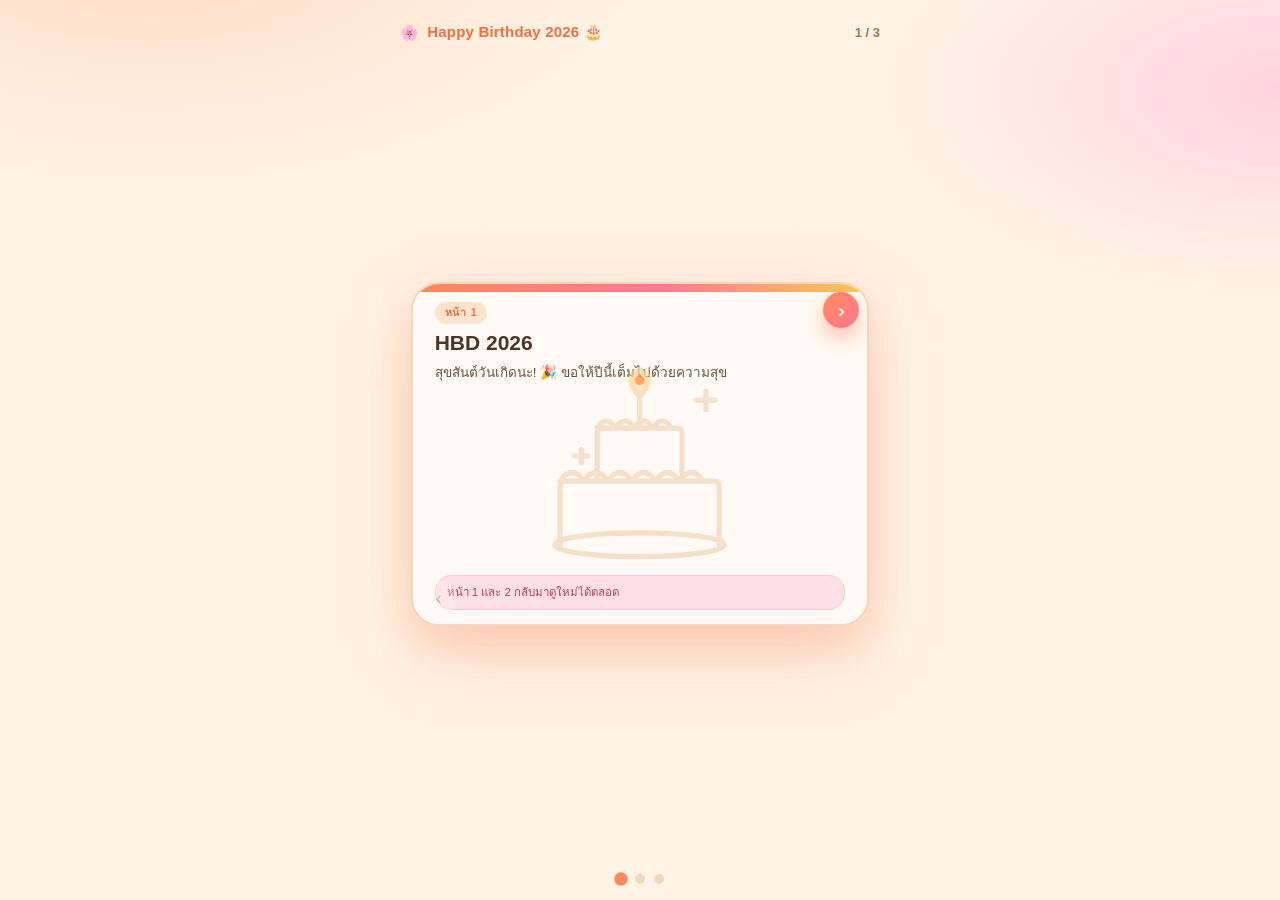
<file: index.html>
<!DOCTYPE html>
<html lang="th">
<head>
  <meta charset="utf-8">
  <meta name="viewport" content="width=device-width, initial-scale=1, viewport-fit=cover">
  <meta name="theme-color" content="#fff3e6">
  <!-- การ์ดเป็นของส่วนตัว ไม่ควรถูก search engine เก็บ -->
  <meta name="robots" content="noindex, nofollow">
  <title>LINE QR Card</title>
  <link rel="stylesheet" href="assets/styles.css">
  <link rel="icon" href="data:image/svg+xml,<svg xmlns='http://www.w3.org/2000/svg' viewBox='0 0 100 100'><text y='.9em' font-size='90'>💌</text></svg>">
</head>
<body>
  <main class="app">
    <header class="topbar">
      <div class="brand" id="brand">LINE QR Card</div>
      <div class="counter" id="counter"></div>
    </header>

    <div class="stage" id="stage">
      <div class="card-frame">
        <div class="viewport" id="viewport"></div>
        <button type="button" class="corner-nav corner-prev" id="prev" aria-label="ก่อนหน้า">
          <span aria-hidden="true">‹</span>
        </button>
        <button type="button" class="corner-nav corner-next" id="next" aria-label="ถัดไป">
          <span aria-hidden="true">›</span>
        </button>
      </div>
    </div>

    <nav class="dotsbar" id="nav">
      <div class="dots" id="dots"></div>
    </nav>
  </main>

  <script src="assets/card-data.js"></script>
  <script src="assets/storage.js"></script>
  <script src="assets/app.js"></script>
</body>
</html>
</file>
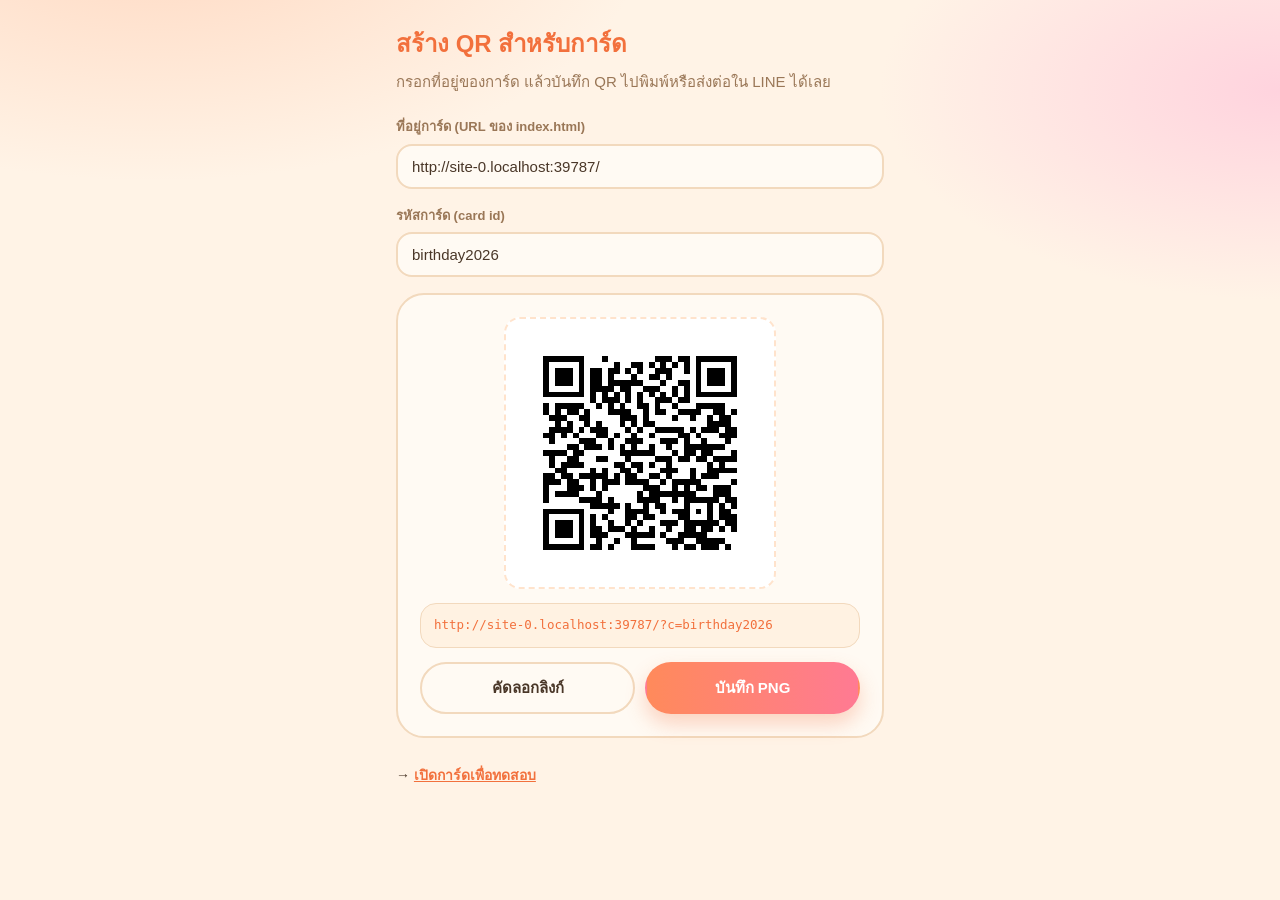
<file: qr.html>
<!DOCTYPE html>
<html lang="th">
<head>
  <meta charset="utf-8">
  <meta name="viewport" content="width=device-width, initial-scale=1, viewport-fit=cover">
  <meta name="theme-color" content="#fff3e6">
  <meta name="robots" content="noindex, nofollow">
  <title>สร้าง QR — LINE QR Card</title>
  <link rel="stylesheet" href="assets/styles.css">
  <link rel="icon" href="data:image/svg+xml,<svg xmlns='http://www.w3.org/2000/svg' viewBox='0 0 100 100'><text y='.9em' font-size='90'>🔳</text></svg>">
</head>
<body>
  <main class="tool">
    <h1>สร้าง QR สำหรับการ์ด</h1>
    <p class="lede">กรอกที่อยู่ของการ์ด แล้วบันทึก QR ไปพิมพ์หรือส่งต่อใน LINE ได้เลย</p>

    <div class="field">
      <label for="base">ที่อยู่การ์ด (URL ของ index.html)</label>
      <input type="url" id="base" inputmode="url" spellcheck="false"
             placeholder="https://user.github.io/qr-line-card/">
    </div>

    <div class="field">
      <label for="cardId">รหัสการ์ด (card id)</label>
      <input type="text" id="cardId" spellcheck="false" placeholder="demo">
    </div>

    <div class="qr-out">
      <div class="qr-canvas-wrap"><canvas id="canvas" width="240" height="240"></canvas></div>
      <div class="qr-link" id="link"></div>
      <div class="qr-actions">
        <button type="button" class="btn btn-ghost" id="copy">คัดลอกลิงก์</button>
        <button type="button" class="btn btn-primary" id="download">บันทึก PNG</button>
      </div>
      <div class="tool-error" id="error" hidden></div>
    </div>

    <p class="tool-links">→ <a href="index.html">เปิดการ์ดเพื่อทดสอบ</a></p>
  </main>

  <script src="assets/card-data.js"></script>
  <script src="assets/vendor-qrcode.js"></script>
  <script src="assets/qr.js"></script>
</body>
</html>
</file>
<file: assets/styles.css>
/* styles.css — mobile-first, ทรงการ์ดโค้งมนน่ารัก โทนอบอุ่น (ครีม/พีช/ส้ม) */

:root {
  --accent: #ff8a5b;
  --accent-dim: #f2703c;
  --accent-soft: #ffe3cc;
  --pink: #ff7a93;
  --pink-soft: #ffe0e6;
  --yellow: #ffc857;

  --bg: #fff3e6;
  --bg-soft: #ffe9d6;
  --surface: #fffaf3;
  --surface-2: #fff2e2;
  --border: #f2d9bd;
  --text: #4a3728;
  --text-dim: #9a7757;
  --warn: #d97a1f;

  --radius: 28px;
  --radius-sm: 16px;
}

* { box-sizing: border-box; }

html, body {
  margin: 0;
  padding: 0;
  min-height: 100%;
}

body {
  background:
    radial-gradient(900px 460px at 12% -8%, #ffd9c2 0%, transparent 55%),
    radial-gradient(800px 420px at 100% 10%, #ffd3de 0%, transparent 50%),
    var(--bg);
  color: var(--text);
  font-family: -apple-system, BlinkMacSystemFont, "Segoe UI", "Noto Sans Thai",
    "Helvetica Neue", Arial, sans-serif;
  line-height: 1.65;
  -webkit-font-smoothing: antialiased;
  -webkit-tap-highlight-color: transparent;
}

/* ---------------- layout ---------------- */

.app {
  display: flex;
  flex-direction: column;
  min-height: 100vh;
  min-height: 100dvh;
  max-width: 520px;
  margin: 0 auto;
  padding: max(16px, env(safe-area-inset-top)) 16px
           max(16px, env(safe-area-inset-bottom));
}

.topbar {
  display: flex;
  align-items: center;
  justify-content: space-between;
  gap: 12px;
  padding: 4px 4px 14px;
}

.brand {
  display: flex;
  align-items: center;
  gap: 8px;
  font-weight: 800;
  font-size: 15px;
  letter-spacing: 0.2px;
  color: var(--accent-dim);
}

.brand::before {
  content: "🌸";
  font-size: 15px;
  line-height: 1;
}

.counter {
  font-size: 13px;
  font-weight: 700;
  color: var(--text-dim);
  font-variant-numeric: tabular-nums;
}

.stage {
  flex: 1;
  display: flex;
  align-items: center;
  justify-content: center;
  touch-action: pan-y;
  padding: 4px 0 16px;
}

/* ทรงการ์ดแนวนอน ลอยอยู่กลางจอ — ไม่ใช่หน้ากระดาษที่เต็มจอ */
.card-frame {
  position: relative;
  width: min(94%, 480px);
  aspect-ratio: 4 / 3;
  filter: drop-shadow(0 20px 34px rgba(242, 112, 60, 0.22));
}

/* จอเตี้ย (มือถือจอเล็ก/แนวนอน) — ลดความแบนลงหน่อยให้เนื้อหาพอมีที่อยู่ */
@media (max-height: 720px) {
  .card-frame { aspect-ratio: 3 / 2.5; }
}

@media (max-height: 600px) {
  .card-frame { aspect-ratio: 3 / 2.7; }
}

.viewport {
  position: absolute;
  inset: 0;
  display: flex;
}

/* ---------------- card ---------------- */

.slide {
  flex: 1;
  display: flex;
  animation: slide-in 260ms ease;
}

@keyframes slide-in {
  from { opacity: 0; transform: translateY(10px) scale(0.99); }
  to   { opacity: 1; transform: none; }
}

.card {
  position: relative;
  flex: 1;
  display: flex;
  flex-direction: column;
  gap: 6px;
  background: var(--surface);
  border: 2px solid var(--border);
  border-radius: var(--radius);
  padding: 18px 22px 14px;
  box-shadow:
    0 22px 44px rgba(242, 112, 60, 0.16),
    0 2px 0 rgba(255, 255, 255, 0.6) inset;
  /* กันเนื้อหาล้นในการ์ดทรงเตี้ย — เลื่อนดูได้แทนที่จะโดนตัดหาย */
  overflow-x: hidden;
  overflow-y: auto;
}

/* แถบขอบด้านบนสีสลับ ให้ดูเป็นการ์ดจริง ๆ */
.card::before {
  content: "";
  position: absolute;
  top: 0;
  left: 0;
  right: 0;
  height: 8px;
  background: linear-gradient(90deg, var(--accent) 0%, var(--pink) 55%, var(--yellow) 100%);
}

/* ลายเส้นพื้นหลัง — สีเดียวกับกรอบการ์ด ไม่ลงสี (ยกเว้นจุดเทียนที่ใส่สีอุ่นๆ ไว้นิดหน่อย) ไม่รับคลิก */
.card-art {
  position: absolute;
  inset: 0;
  display: flex;
  pointer-events: none;
  opacity: 0.5;
  color: var(--border);
}

.card-art svg { display: block; }

/* หน้าปก: เค้กตัวใหญ่ฟีลป็อปอัป กะพลามยักตอนเปิดหน้า */
.card-art-cake {
  align-items: center;
  justify-content: center;
  opacity: 0.75;
}

.card-art-cake svg {
  height: 78%;
  width: auto;
  animation: cake-pop 560ms cubic-bezier(0.34, 1.56, 0.64, 1) both;
  transform-origin: 50% 78%;
}

@keyframes cake-pop {
  0%   { opacity: 0; transform: scale(0.35) translateY(14px) rotate(-8deg); }
  65%  { opacity: 1; transform: scale(1.08) translateY(-3px) rotate(2deg); }
  100% { opacity: 1; transform: scale(1) translateY(0) rotate(0deg); }
}

.card-art-sleepy-cat {
  align-items: flex-end;
  justify-content: flex-end;
  padding: 6px 4px;
}

.card-art-sleepy-cat svg { height: 66%; width: auto; }

.eyebrow {
  display: inline-flex;
  align-self: flex-start;
  padding: 2px 10px;
  font-size: 10.5px;
  font-weight: 800;
  letter-spacing: 0.8px;
  border-radius: 999px;
  background: var(--accent-soft);
  color: var(--accent-dim);
}

.card-title {
  margin: 0;
  font-size: 21px;
  line-height: 1.25;
  font-weight: 800;
  color: var(--text);
}

.card-body { display: flex; flex-direction: column; gap: 6px; }

.body-line {
  margin: 0;
  font-size: 13.5px;
  color: #6b5540;
}

.note {
  margin-top: auto;
  padding: 7px 11px;
  background: var(--pink-soft);
  border: 1px solid #ffc7d2;
  border-radius: var(--radius-sm);
  font-size: 11.5px;
  color: #b6425f;
}

.warn {
  padding: 5px 10px;
  background: #fff2d6;
  border: 1px solid #f4d896;
  border-radius: var(--radius-sm);
  font-size: 10.5px;
  color: var(--warn);
  font-weight: 600;
}

/* ---------------- gate: เลือกซ้าย/ขวา ---------------- */

.gate-prompt {
  margin: 0;
  font-size: 12.5px;
  color: var(--text-dim);
}

.picker {
  display: grid;
  grid-template-columns: 1fr 1fr;
  gap: 10px;
  margin: 2px 0;
  flex: 1;
  min-height: 0;
}

.option {
  display: flex;
  flex-direction: column;
  align-items: center;
  justify-content: center;
  gap: 4px;
  padding: 10px 10px;
  background: var(--surface-2);
  border: 2px solid var(--border);
  border-radius: 18px;
  color: var(--text);
  font-family: inherit;
  cursor: pointer;
  transition: transform 140ms ease, border-color 140ms ease, background 140ms ease,
    box-shadow 140ms ease;
}

.option-left { background: var(--accent-soft); }
.option-right { background: var(--pink-soft); }

.option:hover,
.option:focus-visible {
  border-color: var(--accent);
  transform: translateY(-3px);
  box-shadow: 0 12px 22px rgba(242, 112, 60, 0.18);
  outline: none;
}

.option-right:hover,
.option-right:focus-visible { border-color: var(--pink); box-shadow: 0 12px 22px rgba(255, 122, 147, 0.2); }

.option:active { transform: scale(0.97) translateY(0); }

.option-icon {
  font-size: 24px;
  line-height: 1;
  filter: drop-shadow(0 3px 4px rgba(0, 0, 0, 0.08));
}

.option-label { font-size: 14px; font-weight: 800; }
.option-teaser { font-size: 10px; color: var(--text-dim); text-align: center; }

/* ---------------- gate: เปิดครั้งเดียว ---------------- */

.card.is-revealed { border-color: var(--accent); }

.reveal-badge {
  align-self: flex-start;
  padding: 3px 10px;
  background: linear-gradient(90deg, var(--accent), var(--pink));
  color: #fff;
  border-radius: 999px;
  font-size: 10px;
  font-weight: 800;
}

.code-box {
  display: flex;
  align-items: center;
  justify-content: space-between;
  gap: 10px;
  padding: 6px 12px;
  background: var(--accent-soft);
  border: 2px dashed var(--accent);
  border-radius: var(--radius-sm);
}

.code-label { font-size: 10px; color: var(--accent-dim); letter-spacing: 1px; font-weight: 700; }

.code-value {
  font-family: ui-monospace, SFMono-Regular, Menlo, monospace;
  font-size: 15px;
  letter-spacing: 1.5px;
  color: var(--accent-dim);
}

/* ---------------- gate: ปิดผนึกแล้ว ---------------- */

.card.is-sealed { align-items: center; text-align: center; }
.card.is-sealed .card-title { font-size: 18px; }
.card.is-sealed .eyebrow { align-self: center; }

.seal-icon {
  font-size: 34px;
  line-height: 1;
  margin-top: 2px;
}

.sealed-meta {
  width: 100%;
  padding: 8px 12px;
  background: var(--surface-2);
  border: 1px solid var(--border);
  border-radius: var(--radius-sm);
  font-size: 11.5px;
  color: var(--text-dim);
}

.sealed-meta-row + .sealed-meta-row { margin-top: 4px; }

/* ---------------- buttons ---------------- */

.btn {
  padding: 12px 18px;
  border-radius: 999px;
  border: 2px solid var(--border);
  background: var(--surface-2);
  color: var(--text);
  font-family: inherit;
  font-size: 15px;
  font-weight: 700;
  cursor: pointer;
  transition: opacity 140ms ease, transform 140ms ease, background 140ms ease;
}

.btn:active { transform: scale(0.98); }
.btn:disabled { opacity: 0.35; cursor: not-allowed; }
.btn:focus-visible { outline: 2px solid var(--accent); outline-offset: 2px; }

.btn-primary {
  background: linear-gradient(90deg, var(--accent), var(--pink));
  border-color: transparent;
  color: #fff;
  box-shadow: 0 10px 20px rgba(242, 112, 60, 0.28);
}

.btn-primary:hover:not(:disabled) { filter: brightness(1.04); }
.btn-ghost { background: transparent; }
.btn-ghost:hover:not(:disabled) { background: var(--surface-2); }
.btn-block { width: 100%; margin-top: auto; }
.btn-sm { padding: 7px 12px; font-size: 13px; }

.card .btn-block { padding: 6px 14px; font-size: 12px; margin-top: 6px; }

/* ---------------- corner nav: มุมของการ์ด ---------------- */

.corner-nav {
  position: absolute;
  width: 36px;
  height: 36px;
  display: flex;
  align-items: center;
  justify-content: center;
  border: none;
  border-radius: 50%;
  font-size: 19px;
  line-height: 1;
  cursor: pointer;
  z-index: 3;
  transition: transform 140ms ease, opacity 140ms ease;
}

.corner-nav span { transform: translateY(-1px); }
.corner-nav:active:not(:disabled) { transform: scale(0.9); }
.corner-nav:disabled { opacity: 0.25; box-shadow: none; cursor: not-allowed; }
.corner-nav:focus-visible { outline: 2px solid #fff; outline-offset: 2px; }

/* ก่อนหน้า: มุมล่างซ้าย ทางเข้าออกรอง */
.corner-prev {
  left: 10px;
  bottom: 10px;
  background: var(--surface);
  color: var(--text);
  box-shadow: 0 6px 14px rgba(74, 55, 40, 0.18);
}

/* ถัดไป: มุมขวาบน — ทางออกหลักของการ์ดแต่ละหน้า ไม่ทับเนื้อหาด้านล่าง */
.corner-next {
  top: 10px;
  right: 10px;
  background: linear-gradient(135deg, var(--accent), var(--pink));
  color: #fff;
  font-size: 21px;
  box-shadow: 0 10px 20px rgba(242, 112, 60, 0.4);
}

/* ---------------- แถบจุดบอกหน้า ---------------- */

.dotsbar {
  display: flex;
  align-items: center;
  justify-content: center;
  padding-top: 12px;
}

.dots { display: flex; align-items: center; gap: 9px; }

.dot {
  width: 10px;
  height: 10px;
  padding: 0;
  border: none;
  border-radius: 50%;
  background: #f0d9c2;
  cursor: pointer;
  transition: background 160ms ease, transform 160ms ease;
}

.dot.is-active { background: var(--accent); transform: scale(1.35); }
.dot.is-locked { background: #e3b98f; box-shadow: inset 0 0 0 2px var(--bg); }
.dot:focus-visible { outline: 2px solid var(--accent); outline-offset: 3px; }

/* ---------------- modal ---------------- */

.modal-overlay {
  position: fixed;
  inset: 0;
  display: flex;
  align-items: center;
  justify-content: center;
  padding: 22px;
  background: rgba(74, 55, 40, 0.45);
  backdrop-filter: blur(3px);
  opacity: 0;
  transition: opacity 160ms ease;
  z-index: 50;
}

.modal-overlay.is-open { opacity: 1; }

.modal {
  width: 100%;
  max-width: 380px;
  background: var(--surface);
  border: 2px solid var(--border);
  border-radius: var(--radius);
  padding: 22px;
  box-shadow: 0 24px 60px rgba(74, 55, 40, 0.28);
  transform: translateY(12px) scale(0.98);
  transition: transform 180ms ease;
}

.modal-overlay.is-open .modal { transform: none; }

.modal-title { margin: 0 0 8px; font-size: 19px; font-weight: 800; }
.modal-message { margin: 0 0 20px; font-size: 15px; color: var(--text-dim); }

.modal-actions {
  display: grid;
  grid-template-columns: 1fr 1fr;
  gap: 10px;
}

/* ---------------- dev bar ---------------- */

.devbar {
  position: fixed;
  left: 0;
  right: 0;
  bottom: 0;
  display: flex;
  align-items: center;
  justify-content: space-between;
  gap: 12px;
  padding: 9px 14px calc(9px + env(safe-area-inset-bottom));
  background: #4a3728;
  border-top: 1px solid #614632;
  font-size: 12px;
  z-index: 40;
}

body.has-devbar .app { padding-bottom: 72px; }

.devbar-label {
  font-family: ui-monospace, SFMono-Regular, Menlo, monospace;
  color: #d8bfa4;
  overflow: hidden;
  text-overflow: ellipsis;
  white-space: nowrap;
}

.devbar .btn {
  background: #614632;
  border-color: #7a5a3f;
  color: #ffe9d6;
}

/* ---------------- QR tool (qr.html) ---------------- */

.tool { max-width: 520px; margin: 0 auto; padding: 24px 16px 60px; }
.tool h1 { font-size: 24px; margin: 0 0 6px; color: var(--accent-dim); }
.tool .lede { margin: 0 0 22px; color: var(--text-dim); font-size: 15px; }

.field { display: flex; flex-direction: column; gap: 6px; margin-bottom: 16px; }
.field label { font-size: 13px; font-weight: 700; color: var(--text-dim); }

.field input {
  padding: 12px 14px;
  background: var(--surface);
  border: 2px solid var(--border);
  border-radius: var(--radius-sm);
  color: var(--text);
  font-family: inherit;
  font-size: 15px;
}

.field input:focus { outline: 2px solid var(--accent); outline-offset: 1px; }

.qr-out {
  display: flex;
  flex-direction: column;
  align-items: center;
  gap: 14px;
  padding: 22px;
  background: var(--surface);
  border: 2px solid var(--border);
  border-radius: var(--radius);
}

.qr-canvas-wrap {
  padding: 14px;
  background: #fff;
  border: 2px dashed var(--accent-soft);
  border-radius: var(--radius-sm);
  line-height: 0;
}

.qr-canvas-wrap canvas { display: block; width: 240px; height: 240px; image-rendering: pixelated; }

.qr-link {
  width: 100%;
  padding: 11px 13px;
  background: var(--surface-2);
  border: 1px solid var(--border);
  border-radius: var(--radius-sm);
  font-family: ui-monospace, SFMono-Regular, Menlo, monospace;
  font-size: 12.5px;
  color: var(--accent-dim);
  word-break: break-all;
}

.qr-actions { display: flex; gap: 10px; width: 100%; }
.qr-actions .btn { flex: 1; }

.tool-error {
  padding: 12px 14px;
  background: #ffe1e1;
  border: 1px solid #ffb3b3;
  border-radius: var(--radius-sm);
  color: #b23a3a;
  font-size: 14px;
}

.tool-links { margin-top: 26px; font-size: 14px; }
.tool-links a { color: var(--accent-dim); font-weight: 700; }

/* ---------------- a11y ---------------- */

@media (prefers-reduced-motion: reduce) {
  *, *::before, *::after {
    animation-duration: 0.01ms !important;
    transition-duration: 0.01ms !important;
  }
}
</file>
